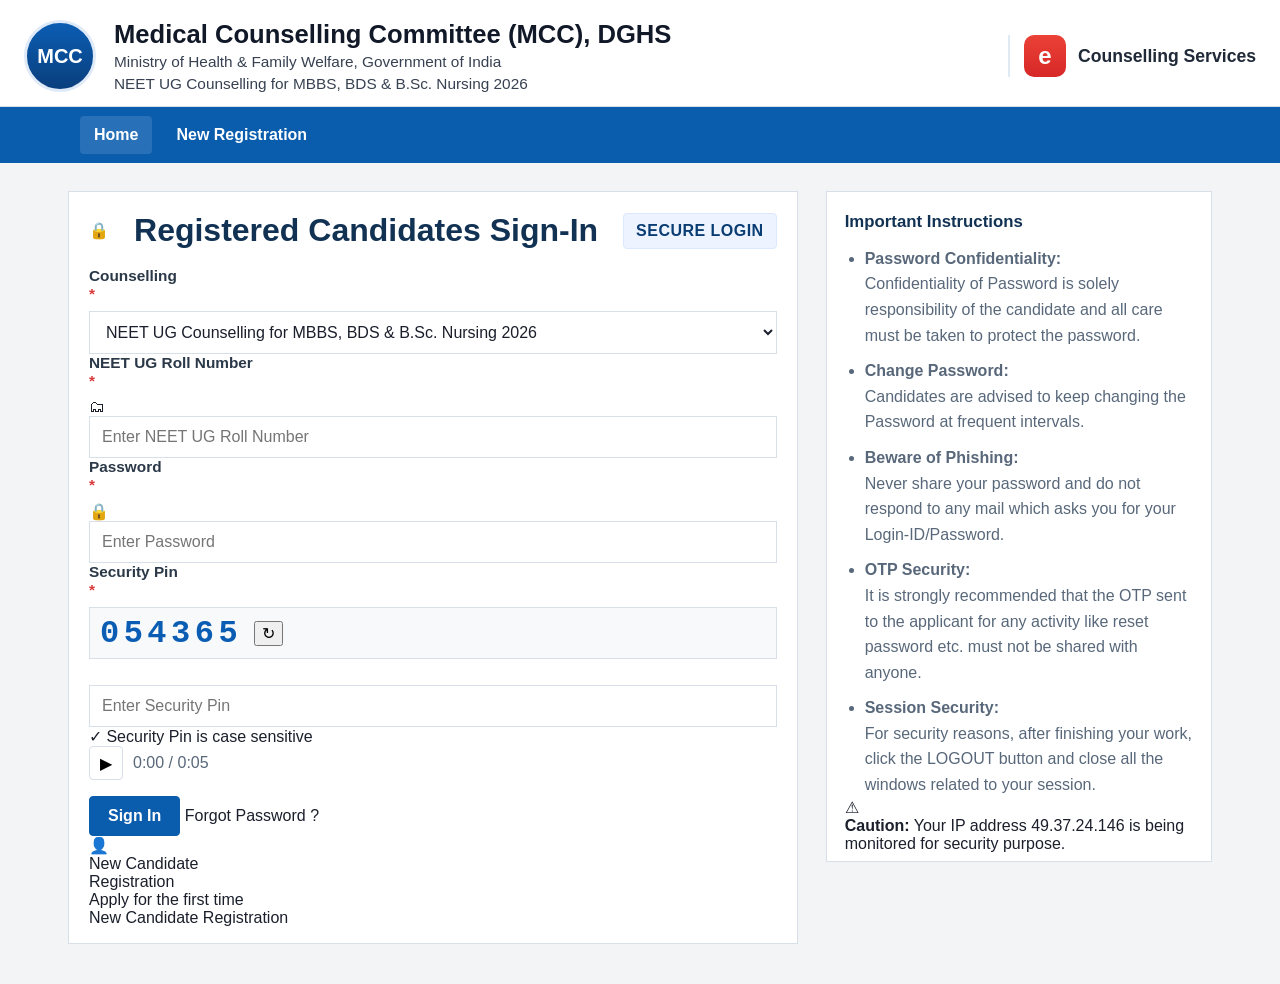
<file: index.html>
<!DOCTYPE html>
<html lang="en">
  <head>
    <meta charset="utf-8" />
    <meta name="viewport" content="width=device-width,initial-scale=1" />
    <title>MCC Portal — Home</title>
    <link rel="stylesheet" href="styles.css" />
  </head>
  <body>
    <header class="gov-header">
      <div class="gov-left">
        <div class="logo-mark" aria-hidden="true">MCC</div>
        <div class="gov-title">
          <div class="org">Medical Counselling Committee (MCC), DGHS</div>
          <div class="subtitle">Ministry of Health &amp; Family Welfare, Government of India</div>
          <div class="cycle">NEET UG Counselling for MBBS, BDS &amp; B.Sc. Nursing 2026</div>
        </div>
      </div>
      <div class="gov-right">
        <div class="e-counselling">
          <div class="e-badge">e</div>
          <div class="e-text">Counselling Services</div>
        </div>
      </div>
    </header>

    <nav class="main-nav">
      <div class="main-nav__inner">
        <a href="index.html" class="nav-link active">Home</a>
        <a href="step1.html" class="nav-link">New Registration</a>
      </div>
    </nav>

    <main class="page-shell">
      <div class="content-grid">
        <section class="primary-panel">
          <div class="login-card">
            <div class="login-header">
              <div class="lock-icon" aria-hidden="true">🔒</div>
              <h1>Registered Candidates Sign-In</h1>
              <button type="button" class="secure-btn">SECURE LOGIN</button>
            </div>

            <form class="login-form" action="step1.html">
              <div class="field-row">
                <label class="field-label">Counselling <span class="required">*</span></label>
                <div class="input-box select-box">
                  <select>
                    <option>NEET UG Counselling for MBBS, BDS &amp; B.Sc. Nursing 2026</option>
                  </select>
                </div>
              </div>

              <div class="field-row">
                <label class="field-label">NEET UG Roll Number <span class="required">*</span></label>
                <div class="input-box with-icon">
                  <span class="input-icon">🗂</span>
                  <input type="text" placeholder="Enter NEET UG Roll Number" />
                </div>
              </div>

              <div class="field-row">
                <label class="field-label">Password <span class="required">*</span></label>
                <div class="input-box with-icon">
                  <span class="input-icon">🔒</span>
                  <input type="password" placeholder="Enter Password" />
                </div>
              </div>

              <div class="field-row captcha-row">
                <label class="field-label">Security Pin <span class="required">*</span></label>
                <div class="captcha-wrap">
                  <div class="captcha-box">
                    <span class="captcha-text">054365</span>
                    <button class="refresh-captcha" type="button" aria-label="Refresh captcha">↻</button>
                  </div>
                </div>
              </div>

              <div class="field-row">
                <label class="field-label">&nbsp;</label>
                <div class="input-box">
                  <input type="text" placeholder="Enter Security Pin" />
                </div>
              </div>

              <div class="security-note">✓ Security Pin is case sensitive</div>

              <div class="audio-row">
                <button type="button" class="audio-btn" aria-label="Listen Security Pin Audio">▶</button>
                <span>0:00 / 0:05</span>
                <div class="audio-slider"><span></span></div>
              </div>

              <div class="submit-row">
                <button type="submit" class="primary-btn sign-btn">Sign In</button>
                <a href="#" class="forget-link">Forgot Password ?</a>
              </div>
            </form>

            <div class="new-candidate-box">
              <div class="candidate-box-left">
                <div class="small-icon">👤</div>
                <div>
                  <div class="new-candidate-title">New Candidate</div>
                  <div class="new-candidate-sub">Registration</div>
                  <div class="new-candidate-desc">Apply for the first time</div>
                </div>
              </div>
              <a href="step1.html" class="orange-btn">New Candidate Registration</a>
            </div>
          </div>
        </section>

        <aside class="sidebar-panel">
          <div class="instruction-card">
            <h2>Important Instructions</h2>
            <ul>
              <li>
                <strong>Password Confidentiality:</strong>
                <div>Confidentiality of Password is solely responsibility of the candidate and all care must be taken to protect the password.</div>
              </li>
              <li>
                <strong>Change Password:</strong>
                <div>Candidates are advised to keep changing the Password at frequent intervals.</div>
              </li>
              <li>
                <strong>Beware of Phishing:</strong>
                <div>Never share your password and do not respond to any mail which asks you for your Login-ID/Password.</div>
              </li>
              <li>
                <strong>OTP Security:</strong>
                <div>It is strongly recommended that the OTP sent to the applicant for any activity like reset password etc. must not be shared with anyone.</div>
              </li>
              <li>
                <strong>Session Security:</strong>
                <div>For security reasons, after finishing your work, click the LOGOUT button and close all the windows related to your session.</div>
              </li>
            </ul>

            <div class="caution-box">
              <div class="caution-mark">⚠</div>
              <div>
                <strong>Caution:</strong> Your IP address 49.37.24.146 is being monitored for security purpose.
              </div>
            </div>
          </div>
        </aside>
      </div>
    </main>
  </body>
</html>
</file>
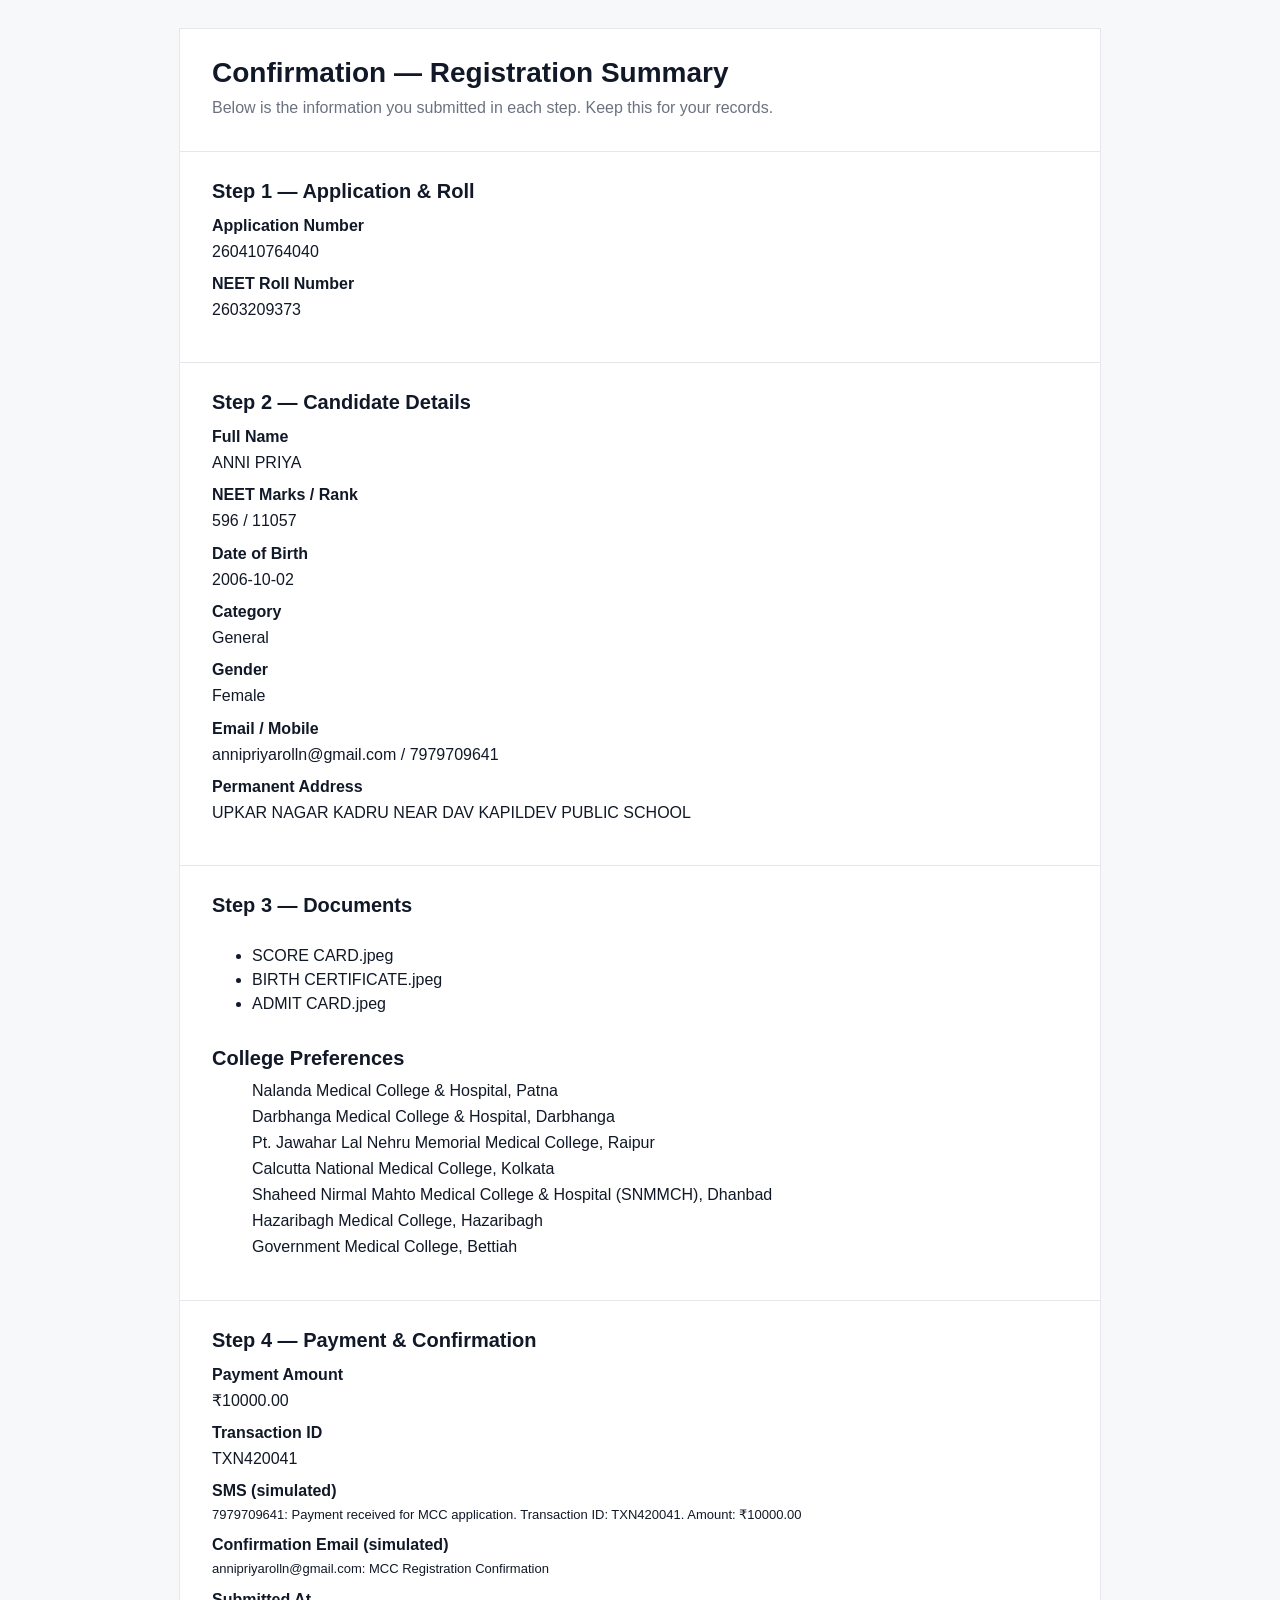
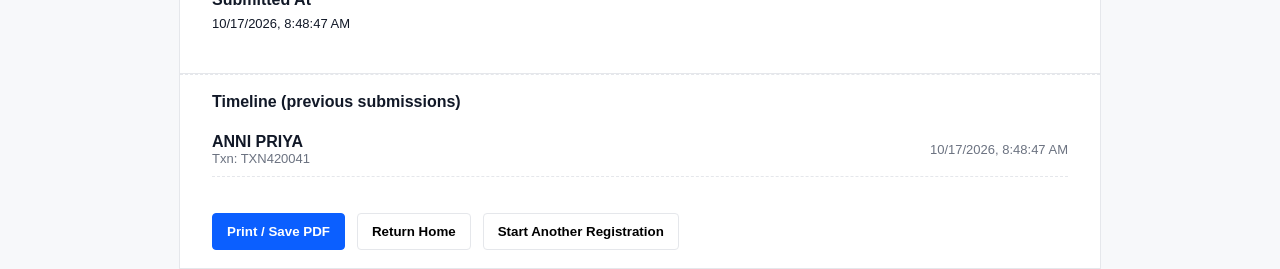
<file: confirm.html>
<!doctype html>
<html lang="en">
<head>
  <meta charset="utf-8" />
  <meta name="viewport" content="width=device-width,initial-scale=1" />
  <title>Confirmation — Registration Summary</title>
  <script>
    (function(){
      function resetTimelineIfNeeded() {
        const fixedTimeline = [{
          label: 'ANNI PRIYA',
          createdAt: '2026-10-17T08:48:47Z',
          confirmInfo: {
            fullName: 'ANNI PRIYA',
            transactionId: 'TXN420041',
            submittedAt: '2026-10-17T08:48:47Z'
          }
        }];

        try {
          const hasResetParam = new URLSearchParams(window.location.search).get('resetTimeline') === '1';
          if (hasResetParam) {
            localStorage.setItem('confirmTimeline', JSON.stringify(fixedTimeline));
            sessionStorage.removeItem('confirmInfo');
            const cleanUrl = window.location.origin + window.location.pathname;
            history.replaceState({}, '', cleanUrl);
            return true;
          }

          const current = localStorage.getItem('confirmTimeline');
          if (!current) {
            localStorage.setItem('confirmTimeline', JSON.stringify(fixedTimeline));
          }
        } catch (e) {
          console.warn('confirm.html: timeline reset failed', e);
        }
        return false;
      }

      resetTimelineIfNeeded();
    })();
  </script>
  <style>
    :root{
      --max-width: 920px;
      --muted:#6b7280;
      --border:#e5e7eb;
      --accent:#0b5fff;
      --card-bg:#fff;
      --page-bg:#f7f8fa;
      --section-padding:28px;
      --heading-font: "Helvetica Neue", Arial, sans-serif;
    }
    html,body{
      height:100%;
      margin:0;
      font-family:var(--heading-font);
      background:var(--page-bg);
      color:#111827;
      -webkit-font-smoothing:antialiased;
      -moz-osx-font-smoothing:grayscale;
    }
    .container{
      max-width:var(--max-width);
      margin:28px auto;
      background:var(--card-bg);
      border:1px solid var(--border);
      box-shadow:0 1px 0 rgba(0,0,0,0.02);
    }
    header{
      padding:28px 32px;
    }
    h1{
      font-size:28px;
      margin:0 0 10px 0;
      font-weight:700;
    }
    .lead{
      color:var(--muted);
      margin:0 0 6px 0;
    }
    .body{
      border-top:1px solid var(--border);
    }
    .section{
      padding:var(--section-padding) 32px;
      border-bottom:1px solid var(--border);
    }
    .section h2{
      margin:0 0 14px 0;
      font-size:20px;
      font-weight:700;
    }
    .row{
      display:flex;
      gap:40px;
      align-items:flex-start;
    }
    .col{
      flex:1;
    }
    .field{
      margin-bottom:12px;
    }
    .field .label{
      display:block;
      font-weight:700;
      margin-bottom:6px;
    }
    .field .value{
      color:#111827;
      line-height:1.4;
      white-space:pre-wrap;
    }
    .muted{
      color:var(--muted);
    }
    .preferences{
      margin-top:8px;
    }
    .preferences li{
      margin-bottom:8px;
      list-style:none;
      padding-left:0;
      color:#111827;
    }
    .documents-list li{
      margin-bottom:6px;
      color:#111827;
    }
    .actions{
      display:flex;
      gap:12px;
      padding:18px 32px;
      justify-content:flex-start;
      align-items:center;
    }
    .btn{
      background:#fff;
      border:1px solid var(--border);
      padding:10px 14px;
      border-radius:4px;
      cursor:pointer;
      font-weight:600;
    }
    .btn-primary{
      background:var(--accent);
      color:#fff;
      border-color:var(--accent);
    }
    .right{
      text-align:right;
    }
    .small{
      font-size:13px;
      color:var(--muted);
    }
    .timeline{
      padding:18px 32px;
      border-top:1px dashed var(--border);
    }
    .timeline h3{
      margin:0 0 12px 0;
      font-size:16px;
    }
    .timeline-list{
      margin:0;
      padding:0;
      list-style:none;
    }
    .timeline-list li{
      padding:10px 0;
      border-bottom:1px dashed var(--border);
      display:flex;
      justify-content:space-between;
      gap:12px;
      align-items:center;
    }
    .timeline-list li .meta{
      color:var(--muted);
      font-size:13px;
    }

    @media print{
      body{background:#fff;}
      .container{border:0;box-shadow:none;}
      .actions{display:none;}
      .timeline{page-break-after:auto;}
    }

    @media (max-width:740px){
      .row{flex-direction:column; gap:18px;}
      .actions{flex-direction:column; align-items:stretch;}
      .right{text-align:left;}
    }
  </style>
</head>
<body>
  <main class="container" role="main" aria-labelledby="pageTitle">
    <header>
      <h1 id="pageTitle">Confirmation — Registration Summary</h1>
      <p class="lead">Below is the information you submitted in each step. Keep this for your records.</p>
    </header>

    <div class="body" id="contentArea">
      <section class="section" aria-labelledby="step1Title">
        <h2 id="step1Title">Step 1 — Application & Roll</h2>
        <div class="row">
          <div class="col">
            <div class="field">
              <span class="label">Application Number</span>
              <div class="value" id="applicationNumber">—</div>
            </div>

            <div class="field">
              <span class="label">NEET Roll Number</span>
              <div class="value" id="neetRoll">—</div>
            </div>
          </div>
        </div>
      </section>

      <section class="section" aria-labelledby="step2Title">
        <h2 id="step2Title">Step 2 — Candidate Details</h2>
        <div class="row">
          <div class="col">
            <div class="field">
              <span class="label">Full Name</span>
              <div class="value" id="fullName">—</div>
            </div>

            <div class="field">
              <span class="label">NEET Marks / Rank</span>
              <div class="value" id="marksRank">—</div>
            </div>

            <div class="field">
              <span class="label">Date of Birth</span>
              <div class="value" id="dob">—</div>
            </div>

            <div class="field">
              <span class="label">Category</span>
              <div class="value" id="category">—</div>
            </div>

            <div class="field">
              <span class="label">Gender</span>
              <div class="value" id="gender">—</div>
            </div>

            <div class="field">
              <span class="label">Email / Mobile</span>
              <div class="value" id="emailMobile">—</div>
            </div>

            <div class="field">
              <span class="label">Permanent Address</span>
              <div class="value" id="address">—</div>
            </div>
          </div>
        </div>
      </section>

      <section class="section" aria-labelledby="step3Title">
        <h2 id="step3Title">Step 3 — Documents</h2>
        <div class="row">
          <div class="col">
            <ul class="documents-list" id="documentsList"></ul>
          </div>
        </div>

        <div style="margin-top:18px;">
          <h2 style="font-size:20px; margin-bottom:12px;">College Preferences</h2>
          <ol class="preferences" id="preferencesList"></ol>
        </div>
      </section>

      <section class="section" aria-labelledby="step4Title">
        <h2 id="step4Title">Step 4 — Payment & Confirmation</h2>

        <div class="field">
          <span class="label">Payment Amount</span>
          <div class="value" id="paymentAmount">—</div>
        </div>

        <div class="field">
          <span class="label">Transaction ID</span>
          <div class="value" id="transactionId">—</div>
        </div>

        <div class="field">
          <span class="label">SMS (simulated)</span>
          <div class="value small muted" id="smsText">—</div>
        </div>

        <div class="field">
          <span class="label">Confirmation Email (simulated)</span>
          <div class="value small muted" id="emailText">—</div>
        </div>

        <div class="field">
          <span class="label">Submitted At</span>
          <div class="value small" id="submittedAt">—</div>
        </div>
      </section>

      <div class="timeline" aria-labelledby="timelineTitle">
        <h3 id="timelineTitle">Timeline (previous submissions)</h3>
        <ul class="timeline-list" id="timelineList"></ul>
      </div>

      <div class="actions" role="region" aria-label="Actions">
        <button class="btn btn-primary" id="printBtn">Print / Save PDF</button>
        <button class="btn" id="returnBtn">Return Home</button>
        <button class="btn" id="startAnotherBtn">Start Another Registration</button>
      </div>
    </div>
  </main>

  <script>
    const sampleData = {
      applicationNumber: '260410764040',
      neetRollNumber: '2603209373',
      fullName: 'ANNI PRIYA',
      neetMarksRank: '596 / 11057',
      dateOfBirth: '2006-10-02',
      category: 'General',
      gender: 'Female',
      email: 'annipriyarolln@gmail.com',
      mobile: '7979709641',
      permanentAddress: 'UPKAR NAGAR KADRU NEAR DAV KAPILDEV PUBLIC SCHOOL',
      documents: ['SCORE CARD.jpeg', 'BIRTH CERTIFICATE.jpeg', 'ADMIT CARD.jpeg'],
      preferences: [
        'Nalanda Medical College & Hospital, Patna',
        'Darbhanga Medical College & Hospital, Darbhanga',
        'Pt. Jawahar Lal Nehru Memorial Medical College, Raipur',
        'Calcutta National Medical College, Kolkata',
        'Shaheed Nirmal Mahto Medical College & Hospital (SNMMCH), Dhanbad',
        'Hazaribagh Medical College, Hazaribagh',
        'Government Medical College, Bettiah'
      ],
      paymentAmount: '₹10000.00',
      transactionId: 'TXN420041',
      submittedAt: '2026-10-17T08:48:47Z'
    };

    function formatLocal(dateString) {
      try {
        const d = new Date(dateString);
        if (isNaN(d)) return dateString;
        return d.toLocaleString('en-US', {
          year: 'numeric',
          month: '2-digit',
          day: '2-digit',
          hour: 'numeric',
          minute: '2-digit',
          second: '2-digit',
          hour12: true,
          timeZone: 'UTC'
        });
      } catch (e) {
        return dateString;
      }
    }

    function render(info) {
      document.getElementById('applicationNumber').textContent = info.applicationNumber || '—';
      document.getElementById('neetRoll').textContent = info.neetRollNumber || '—';
      document.getElementById('fullName').textContent = info.fullName || '—';
      document.getElementById('marksRank').textContent = info.neetMarksRank || '—';
      document.getElementById('dob').textContent = info.dateOfBirth || '—';
      document.getElementById('category').textContent = info.category || '—';
      document.getElementById('gender').textContent = info.gender || '—';
      document.getElementById('emailMobile').textContent = (info.email || '—') + (info.mobile ? ' / ' + info.mobile : '');
      document.getElementById('address').textContent = info.permanentAddress || '—';

      const docs = document.getElementById('documentsList');
      docs.innerHTML = '';
      (info.documents || []).forEach(d => {
        const li = document.createElement('li');
        li.textContent = d;
        docs.appendChild(li);
      });

      const prefs = document.getElementById('preferencesList');
      prefs.innerHTML = '';
      (info.preferences || []).forEach(p => {
        const li = document.createElement('li');
        li.textContent = p;
        prefs.appendChild(li);
      });

      document.getElementById('paymentAmount').textContent = info.paymentAmount || '—';
      document.getElementById('transactionId').textContent = info.transactionId || '—';

      const sms = (info.mobile ? info.mobile + ': ' : '') + 'Payment received for MCC application. Transaction ID: ' + (info.transactionId || '—') + '. Amount: ' + (info.paymentAmount || '—');
      document.getElementById('smsText').textContent = sms;
      document.getElementById('emailText').textContent = (info.email || '—') + ': MCC Registration Confirmation';
      document.getElementById('submittedAt').textContent = formatLocal(info.submittedAt || new Date().toISOString());
    }

    function loadTimeline() {
      try {
        const raw = localStorage.getItem('confirmTimeline');
        return raw ? JSON.parse(raw) : [{
          label: 'ANNI PRIYA',
          createdAt: '2026-10-17T08:48:47Z',
          confirmInfo: {
            fullName: 'ANNI PRIYA',
            transactionId: 'TXN420041',
            submittedAt: '2026-10-17T08:48:47Z'
          }
        }];
      } catch (e) {
        return [{
          label: 'ANNI PRIYA',
          createdAt: '2026-10-17T08:48:47Z',
          confirmInfo: {
            fullName: 'ANNI PRIYA',
            transactionId: 'TXN420041',
            submittedAt: '2026-10-17T08:48:47Z'
          }
        }];
      }
    }

    function renderTimeline(list) {
      const ul = document.getElementById('timelineList');
      ul.innerHTML = '';
      if (!list || !list.length) {
        const li = document.createElement('li');
        li.innerHTML = '<div class="meta muted">No previous submissions</div>';
        ul.appendChild(li);
        return;
      }
      list.forEach(item => {
        const li = document.createElement('li');
        const left = document.createElement('div');
        const title = item.label || (item.confirmInfo && (item.confirmInfo.fullName || item.confirmInfo.applicationNumber)) || 'Submission';
        const txn = item.confirmInfo && item.confirmInfo.transactionId ? ('Txn: ' + item.confirmInfo.transactionId) : '';
        left.innerHTML = '<strong>' + title + '</strong><div class="meta">' + txn + '</div>';
        const right = document.createElement('div');
        right.className = 'meta';
        const dateValue = item.createdAt || (item.confirmInfo && item.confirmInfo.submittedAt) || '';
        right.textContent = formatLocal(dateValue);
        li.appendChild(left);
        li.appendChild(right);
        ul.appendChild(li);
      });
    }

    (function(){
      let info = null;
      try {
        const raw = sessionStorage.getItem('confirmInfo');
        if (raw) {
          info = JSON.parse(raw);
          if (!info.submittedAt) info.submittedAt = new Date().toISOString();
          sessionStorage.removeItem('confirmInfo');
        }
      } catch (e) {
        console.warn('Failed to parse session confirmInfo', e);
      }

      if (!info) info = sampleData;
      render(info);
      renderTimeline(loadTimeline());
    })();

    document.getElementById('printBtn').addEventListener('click', () => window.print());
    document.getElementById('returnBtn').addEventListener('click', () => {
      window.location.href = '/';
    });
    document.getElementById('startAnotherBtn').addEventListener('click', () => {
      window.location.href = '/start-registration';
    });
  </script>
</body>
</html>
</file>
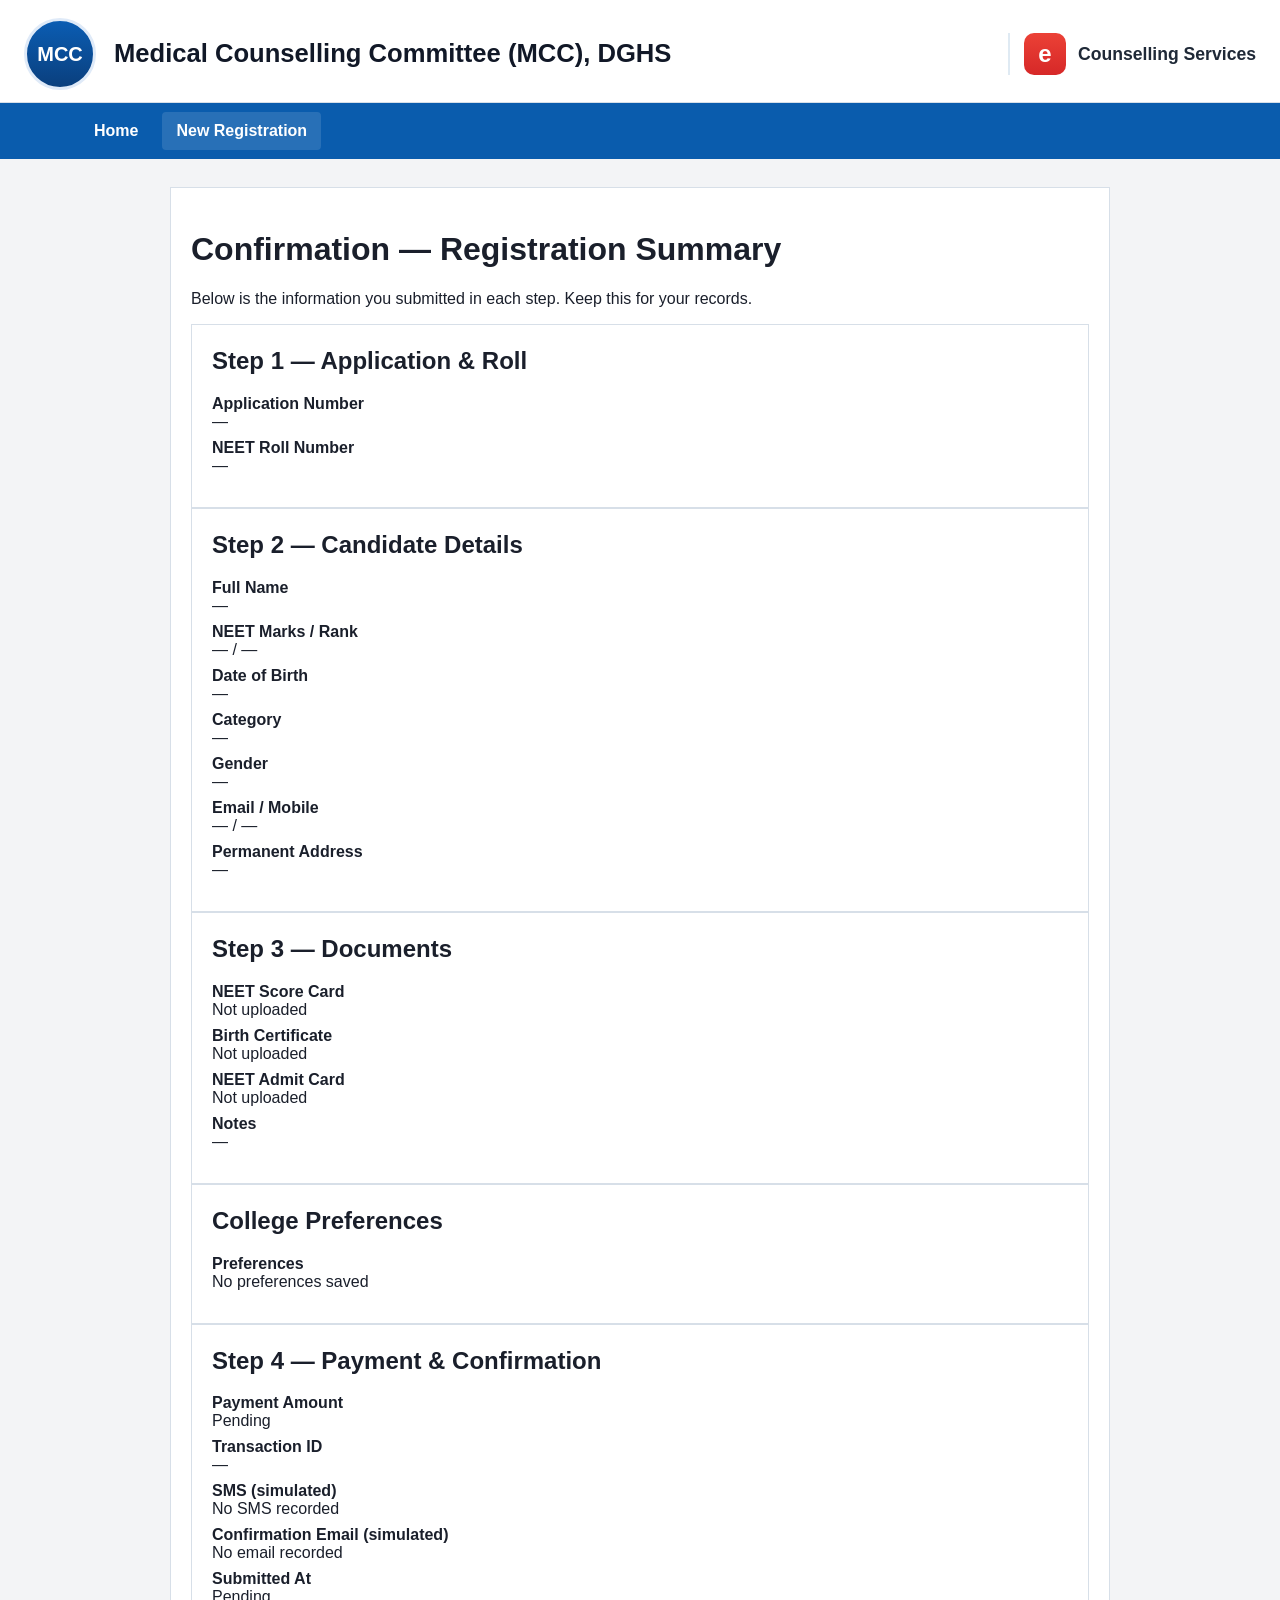
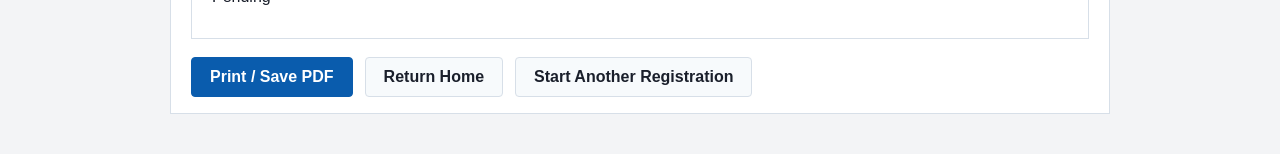
<file: confirmation.html>
<!DOCTYPE html>
<html lang="en">
<head>
  <meta charset="utf-8" />
  <meta name="viewport" content="width=device-width,initial-scale=1" />
  <title>MCC Portal — Confirmation</title>
  <link rel="stylesheet" href="styles.css" />
</head>
<body>
  <header class="gov-header">
    <div class="gov-left">
      <div class="logo-mark" aria-hidden="true">MCC</div>
      <div class="gov-title">
        <div class="org">Medical Counselling Committee (MCC), DGHS</div>
      </div>
    </div>
    <div class="gov-right">
      <div class="e-counselling"><div class="e-badge">e</div><div class="e-text">Counselling Services</div></div>
    </div>
  </header>

  <nav class="main-nav">
    <div class="main-nav__inner">
      <a href="index.html" class="nav-link">Home</a>
      <a href="step1.html" class="nav-link active">New Registration</a>
    </div>
  </nav>

  <main class="page-shell">
    <div class="registration-shell">
      <h1>Confirmation — Registration Summary</h1>
      <p class="muted">Below is the information you submitted in each step. Keep this for your records.</p>

      <div class="confirm-steps" id="confirmSteps">
        <!-- Step cards will be populated by JS -->
      </div>

      <div style="margin-top:18px; display:flex; gap:12px; flex-wrap:wrap;">
        <button id="printBtn" class="primary-btn">Print / Save PDF</button>
        <a href="index.html" class="secondary-btn">Return Home</a>
        <a href="step1.html" class="secondary-btn">Start Another Registration</a>
      </div>
    </div>
  </main>

  <script>
    (function(){
      function get(key){ const v = localStorage.getItem(key); return v ? JSON.parse(v) : null; }

      const data = {
        application: get('mcc_registration_application'),
        roll: get('mcc_registration_roll'),
        full_name: get('mcc_registration_full_name'),
        neet_marks: get('mcc_registration_neet_marks'),
        neet_rank: get('mcc_registration_neet_rank'),
        dob: get('mcc_registration_dob'),
        category: get('mcc_registration_category'),
        gender: get('mcc_registration_gender'),
        mobile: get('mcc_registration_mobile'),
        email: get('mcc_registration_email'),
        address: get('mcc_registration_address'),
        notes: get('mcc_registration_notes'),
        doc_score: get('mcc_doc_score'),
        doc_birth: get('mcc_doc_birth'),
        doc_admit: get('mcc_doc_admit'),
        payment_txn: get('mcc_payment_txn'),
        payment_amount: get('mcc_payment_amount'),
        sms: get('mcc_sms_sent'),
        email_sent: get('mcc_email_sent'),
        completed_at: get('mcc_registration_completed_at'),
        choices: get('mcc_choices')
      };

      function safe(v){ return v===null || v===undefined || v==='' ? '—' : v; }
      function docName(d){ if(!d) return 'Not uploaded'; if(typeof d === 'string') return d; return d.name || JSON.stringify(d); }

      const steps = [
        {
          title: 'Step 1 — Application & Roll',
          rows: [
            ['Application Number', safe(data.application)],
            ['NEET Roll Number', safe(data.roll)]
          ]
        },
        {
          title: 'Step 2 — Candidate Details',
          rows: [
            ['Full Name', safe(data.full_name)],
            ['NEET Marks / Rank', safe(data.neet_marks) + ' / ' + safe(data.neet_rank)],
            ['Date of Birth', safe(data.dob)],
            ['Category', safe(data.category)],
            ['Gender', safe(data.gender)],
            ['Email / Mobile', safe(data.email) + ' / ' + safe(data.mobile)],
            ['Permanent Address', safe(data.address)]
          ]
        },
        {
          title: 'Step 3 — Documents',
          rows: [
            ['NEET Score Card', docName(data.doc_score)],
            ['Birth Certificate', docName(data.doc_birth)],
            ['NEET Admit Card', docName(data.doc_admit)],
            ['Notes', safe(data.notes)]
          ]
        },
        {
          title: 'College Preferences',
          rows: (Array.isArray(data.choices) && data.choices.length ? data.choices.map(function(choice, idx){ return ['Preference #' + (idx+1), safe(choice || '—')]; }) : [['Preferences', 'No preferences saved']])
        },
        {
          title: 'Step 4 — Payment & Confirmation',
          rows: [
            ['Payment Amount', data.payment_amount ? '₹' + data.payment_amount : 'Pending'],
            ['Transaction ID', safe(data.payment_txn)],
            ['SMS (simulated)', data.sms ? (safe(data.sms.to) + ': ' + safe(data.sms.text)) : 'No SMS recorded'],
            ['Confirmation Email (simulated)', data.email_sent ? (safe(data.email_sent.to) + ': ' + safe(data.email_sent.subject)) : 'No email recorded'],
            ['Submitted At', data.completed_at ? new Date(data.completed_at).toLocaleString() : 'Pending']
          ]
        }
      ];

      const container = document.getElementById('confirmSteps');
      steps.forEach(function(s){
        const card = document.createElement('section');
        card.className = 'registration-shell';
        const h = document.createElement('h2'); h.textContent = s.title; h.style.marginTop = '0'; card.appendChild(h);
        const dl = document.createElement('dl');
        s.rows.forEach(function(r){
          const dt = document.createElement('dt'); dt.textContent = r[0]; dt.style.fontWeight = '700'; dt.style.marginTop = '8px';
          const dd = document.createElement('dd'); dd.innerHTML = r[1]; dd.style.margin = '0 0 8px 0';
          dl.appendChild(dt); dl.appendChild(dd);
        });
        card.appendChild(dl);
        container.appendChild(card);
      });

      document.getElementById('printBtn').addEventListener('click', function(){ window.print(); });
    })();
  </script>
</body>
</html>
</file>
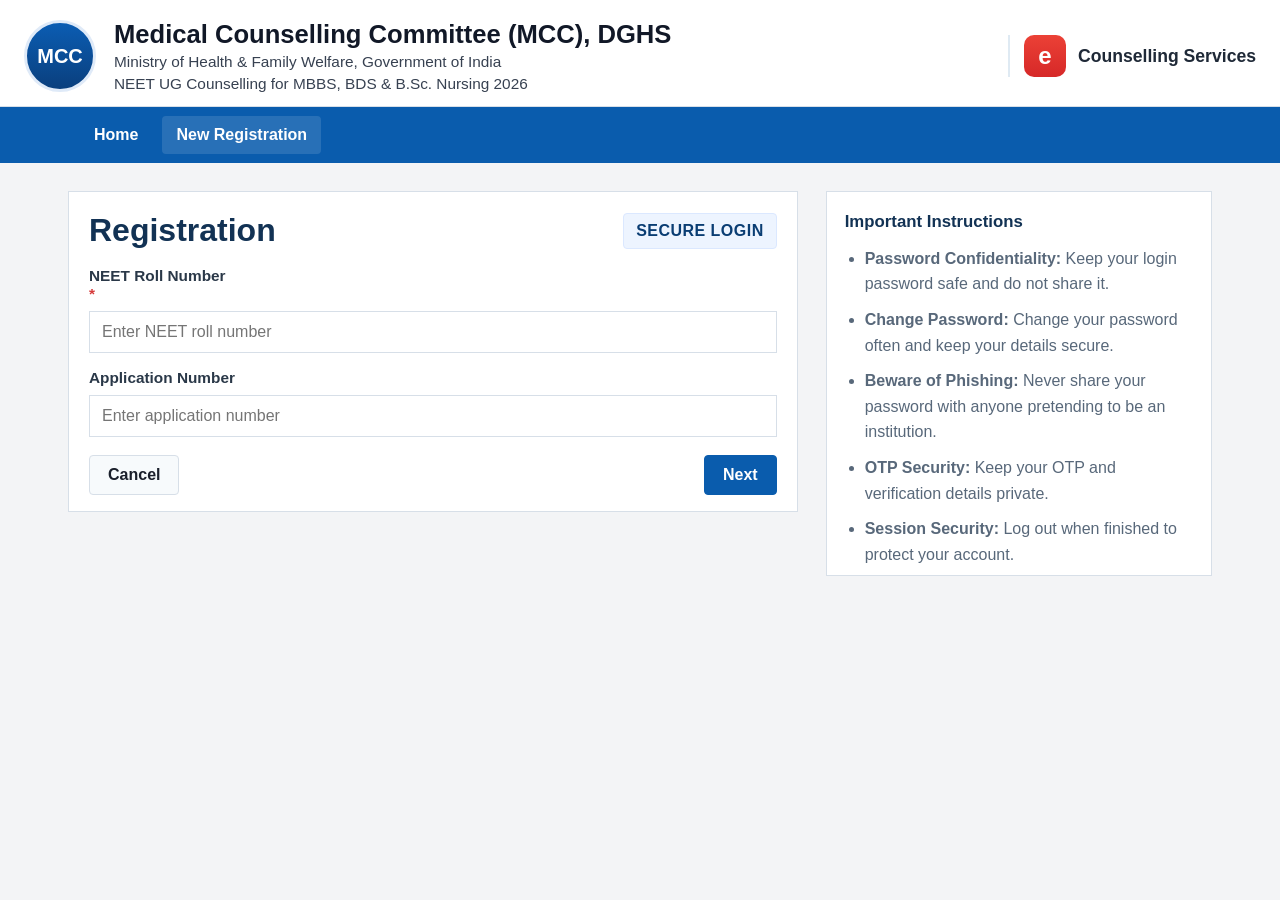
<file: step1.html>
<!DOCTYPE html>
<html lang="en">
  <head>
    <meta charset="utf-8" />
    <meta name="viewport" content="width=device-width, initial-scale=1.0" />
    <title>MCC Portal — New Registration</title>
    <link rel="stylesheet" href="styles.css" />
  </head>
  <body>
    <header class="gov-header">
      <div class="gov-left">
        <div class="logo-mark" aria-hidden="true">MCC</div>
        <div class="gov-title">
          <div class="org">Medical Counselling Committee (MCC), DGHS</div>
          <div class="subtitle">Ministry of Health &amp; Family Welfare, Government of India</div>
          <div class="cycle">NEET UG Counselling for MBBS, BDS &amp; B.Sc. Nursing 2026</div>
        </div>
      </div>
      <div class="gov-right">
        <div class="e-counselling">
          <div class="e-badge">e</div>
          <div class="e-text">Counselling Services</div>
        </div>
      </div>
    </header>

    <nav class="main-nav">
      <div class="main-nav__inner">
        <a href="index.html" class="nav-link">Home</a>
        <a href="step1.html" class="nav-link active">New Registration</a>
      </div>
    </nav>

    <main class="page-shell">
      <div class="content-grid">
        <section class="primary-panel">
          <div class="login-card">
            <div class="login-header">
              <h1>Registration</h1>
              <button type="button" class="secure-btn">SECURE LOGIN</button>
            </div>

            <form id="step1Form" class="registration-form">
              <div class="field">
                <label>
                  <span class="field-label">NEET Roll Number <span class="required">*</span></span>
                  <input id="neet_roll_number" name="neet_roll_number" type="text" placeholder="Enter NEET roll number" required />
                </label>
              </div>

              <div class="field">
                <label>
                  <span class="field-label">Application Number</span>
                  <input id="application_number" name="application_number" type="text" placeholder="Enter application number" />
                </label>
              </div>

              <div class="registration-actions">
                <a href="index.html" class="secondary-btn">Cancel</a>
                <button type="submit" class="primary-btn">Next</button>
              </div>
            </form>
          </div>
        </section>

        <aside class="sidebar-panel">
          <div class="instruction-card">
            <h2>Important Instructions</h2>
            <ul>
              <li><strong>Password Confidentiality:</strong> Keep your login password safe and do not share it.</li>
              <li><strong>Change Password:</strong> Change your password often and keep your details secure.</li>
              <li><strong>Beware of Phishing:</strong> Never share your password with anyone pretending to be an institution.</li>
              <li><strong>OTP Security:</strong> Keep your OTP and verification details private.</li>
              <li><strong>Session Security:</strong> Log out when finished to protect your account.</li>
            </ul>
          </div>
        </aside>
      </div>
    </main>

    <script>
      document.getElementById('step1Form').addEventListener('submit', function(e){
        e.preventDefault();
        const roll = document.getElementById('neet_roll_number').value.trim();
        const app = document.getElementById('application_number').value.trim();
        if(!roll){ alert('Please enter your NEET roll number.'); return; }
        localStorage.setItem('mcc_registration_roll', JSON.stringify(roll));
        localStorage.setItem('mcc_registration_application', JSON.stringify(app));
        window.location.href = 'step2.html';
      });
      (function(){
        const existing = localStorage.getItem('mcc_registration_roll');
        if(existing){ document.getElementById('neet_roll_number').value = JSON.parse(existing); }
        const app = localStorage.getItem('mcc_registration_application');
        if(app){ document.getElementById('application_number').value = JSON.parse(app); }
      })();
    </script>
  </body>
</html>
</file>
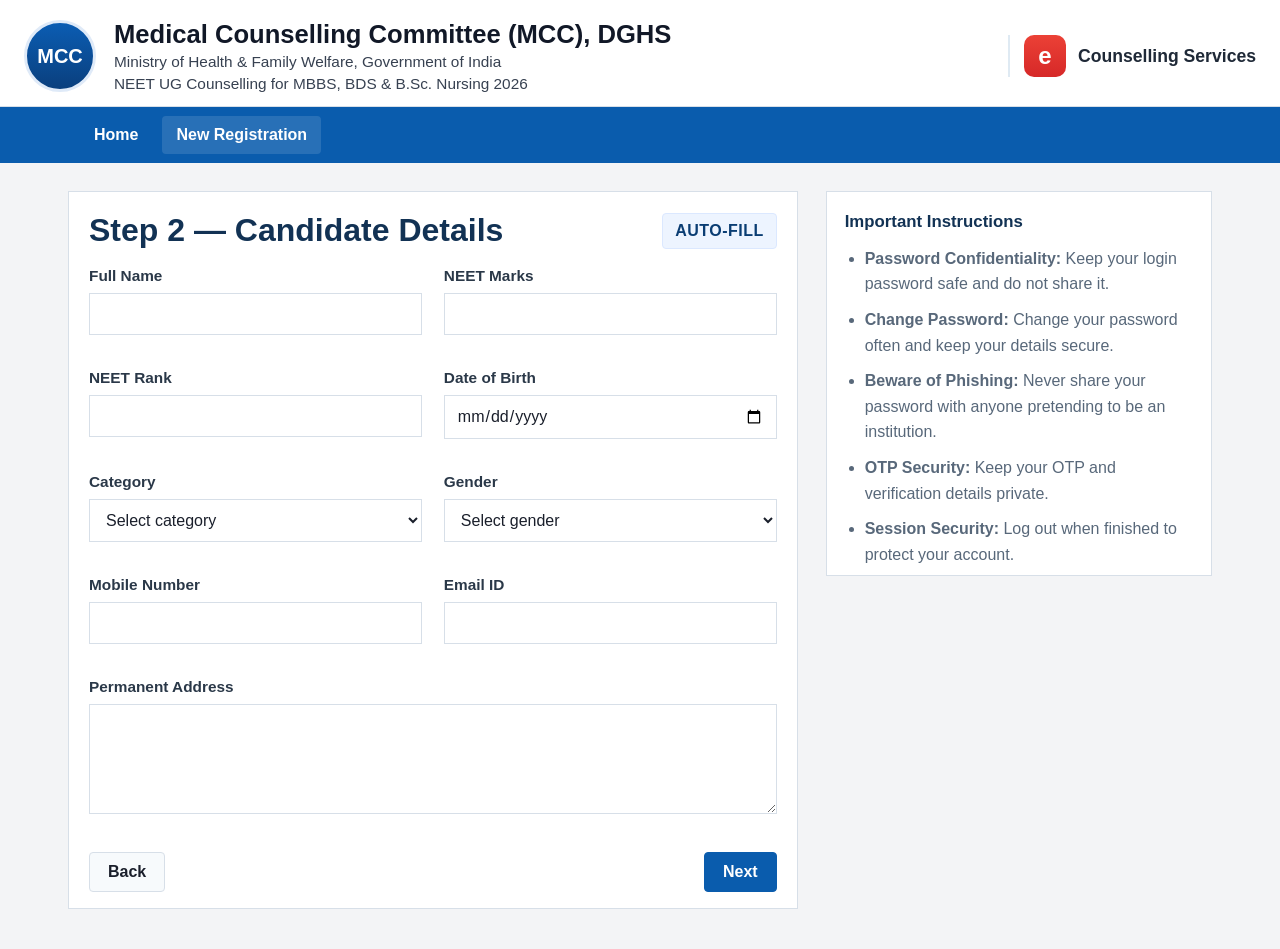
<file: step2.html>
<!DOCTYPE html>
<html lang="en">
  <head>
    <meta charset="utf-8" />
    <meta name="viewport" content="width=device-width, initial-scale=1.0" />
    <title>MCC Portal — Candidate Details</title>
    <link rel="stylesheet" href="styles.css" />
  </head>
  <body>
    <header class="gov-header">
      <div class="gov-left">
        <div class="logo-mark" aria-hidden="true">MCC</div>
        <div class="gov-title">
          <div class="org">Medical Counselling Committee (MCC), DGHS</div>
          <div class="subtitle">Ministry of Health &amp; Family Welfare, Government of India</div>
          <div class="cycle">NEET UG Counselling for MBBS, BDS &amp; B.Sc. Nursing 2026</div>
        </div>
      </div>
      <div class="gov-right">
        <div class="e-counselling">
          <div class="e-badge">e</div>
          <div class="e-text">Counselling Services</div>
        </div>
      </div>
    </header>

    <nav class="main-nav">
      <div class="main-nav__inner">
        <a href="index.html" class="nav-link">Home</a>
        <a href="step1.html" class="nav-link active">New Registration</a>
      </div>
    </nav>

    <main class="page-shell">
      <div class="content-grid">
        <section class="primary-panel">
          <div class="login-card">
            <div class="login-header">
              <h1>Step 2 — Candidate Details</h1>
              <button type="button" class="secure-btn">AUTO-FILL</button>
            </div>

            <form id="step2Form" class="registration-form">
              <div class="form-grid">
                <label>
                  <span>Full Name</span>
                  <input id="full_name" type="text" required />
                </label>

                <label>
                  <span>NEET Marks</span>
                  <input id="neet_marks" type="text" required />
                </label>

                <label>
                  <span>NEET Rank</span>
                  <input id="neet_rank" type="text" required />
                </label>

                <label>
                  <span>Date of Birth</span>
                  <input id="date_of_birth" type="date" required />
                </label>

                <label>
                  <span>Category</span>
                  <select id="category" required>
                    <option value="">Select category</option>
                    <option>General</option>
                    <option>OBC-NCL</option>
                    <option>SC</option>
                    <option>ST</option>
                    <option>EWS</option>
                  </select>
                </label>

                <label>
                  <span>Gender</span>
                  <select id="gender" required>
                    <option value="">Select gender</option>
                    <option>Male</option>
                    <option>Female</option>
                    <option>Other</option>
                  </select>
                </label>

                <label>
                  <span>Mobile Number</span>
                  <input id="mobile_number" type="tel" required />
                </label>

                <label>
                  <span>Email ID</span>
                  <input id="email" type="email" required />
                </label>

                <label class="full-width">
                  <span>Permanent Address</span>
                  <textarea id="address" rows="4" required></textarea>
                </label>
              </div>

              <div class="registration-actions">
                <a href="step1.html" class="secondary-btn">Back</a>
                <button type="submit" class="primary-btn">Next</button>
              </div>
            </form>
          </div>
        </section>

        <aside class="sidebar-panel">
          <div class="instruction-card">
            <h2>Important Instructions</h2>
            <ul>
              <li><strong>Password Confidentiality:</strong> Keep your login password safe and do not share it.</li>
              <li><strong>Change Password:</strong> Change your password often and keep your details secure.</li>
              <li><strong>Beware of Phishing:</strong> Never share your password with anyone pretending to be an institution.</li>
              <li><strong>OTP Security:</strong> Keep your OTP and verification details private.</li>
              <li><strong>Session Security:</strong> Log out when finished to protect your account.</li>
            </ul>
          </div>
        </aside>
      </div>
    </main>

    <script>
      const rollLookup = { '2603209373': { full_name: 'ANNI PRIYA', neet_marks: '596', neet_rank: '11057' } };
      (function(){
        const roll = JSON.parse(localStorage.getItem('mcc_registration_roll') || 'null');
        if(roll && rollLookup[roll]) {
          const info = rollLookup[roll];
          document.getElementById('full_name').value = info.full_name;
          document.getElementById('neet_marks').value = info.neet_marks;
          document.getElementById('neet_rank').value = info.neet_rank;
          localStorage.setItem('mcc_registration_full_name', JSON.stringify(info.full_name));
          localStorage.setItem('mcc_registration_neet_marks', JSON.stringify(info.neet_marks));
          localStorage.setItem('mcc_registration_neet_rank', JSON.stringify(info.neet_rank));
        }
        const saved = (key) => { const v = localStorage.getItem(key); return v ? JSON.parse(v) : ''; };
        const full = saved('mcc_registration_full_name'); if(full) document.getElementById('full_name').value = full;
        const marks = saved('mcc_registration_neet_marks'); if(marks) document.getElementById('neet_marks').value = marks;
        const rank = saved('mcc_registration_neet_rank'); if(rank) document.getElementById('neet_rank').value = rank;
        const dob = saved('mcc_registration_dob'); if(dob) document.getElementById('date_of_birth').value = dob;
        const cat = saved('mcc_registration_category'); if(cat) document.getElementById('category').value = cat;
        const gen = saved('mcc_registration_gender'); if(gen) document.getElementById('gender').value = gen;
        const mob = saved('mcc_registration_mobile'); if(mob) document.getElementById('mobile_number').value = mob;
        const email = saved('mcc_registration_email'); if(email) document.getElementById('email').value = email;
        const addr = saved('mcc_registration_address'); if(addr) document.getElementById('address').value = addr;
      })();

      document.getElementById('step2Form').addEventListener('submit', function(e){
        e.preventDefault();
        localStorage.setItem('mcc_registration_full_name', JSON.stringify(document.getElementById('full_name').value.trim()));
        localStorage.setItem('mcc_registration_neet_marks', JSON.stringify(document.getElementById('neet_marks').value.trim()));
        localStorage.setItem('mcc_registration_neet_rank', JSON.stringify(document.getElementById('neet_rank').value.trim()));
        localStorage.setItem('mcc_registration_dob', JSON.stringify(document.getElementById('date_of_birth').value));
        localStorage.setItem('mcc_registration_category', JSON.stringify(document.getElementById('category').value));
        localStorage.setItem('mcc_registration_gender', JSON.stringify(document.getElementById('gender').value));
        localStorage.setItem('mcc_registration_mobile', JSON.stringify(document.getElementById('mobile_number').value.trim()));
        localStorage.setItem('mcc_registration_email', JSON.stringify(document.getElementById('email').value.trim()));
        localStorage.setItem('mcc_registration_address', JSON.stringify(document.getElementById('address').value.trim()));
        window.location.href = 'step3.html';
      });
    </script>
  </body>
</html>
</file>
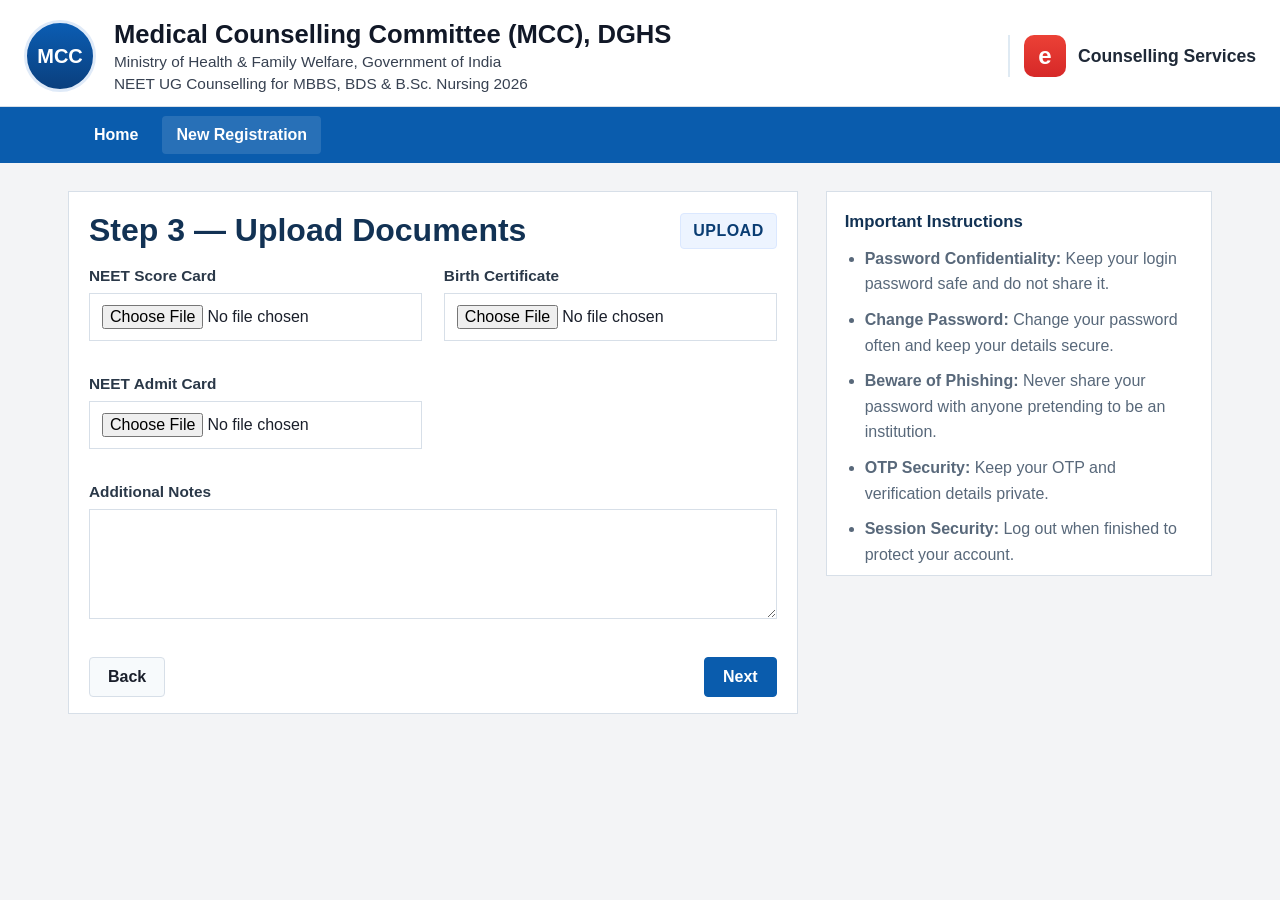
<file: step3.html>
<!DOCTYPE html>
<html lang="en">
  <head>
    <meta charset="utf-8" />
    <meta name="viewport" content="width=device-width, initial-scale=1.0" />
    <title>MCC Portal — Upload Documents</title>
    <link rel="stylesheet" href="styles.css" />
  </head>
  <body>
    <header class="gov-header">
      <div class="gov-left">
        <div class="logo-mark" aria-hidden="true">MCC</div>
        <div class="gov-title">
          <div class="org">Medical Counselling Committee (MCC), DGHS</div>
          <div class="subtitle">Ministry of Health &amp; Family Welfare, Government of India</div>
          <div class="cycle">NEET UG Counselling for MBBS, BDS &amp; B.Sc. Nursing 2026</div>
        </div>
      </div>
      <div class="gov-right">
        <div class="e-counselling">
          <div class="e-badge">e</div>
          <div class="e-text">Counselling Services</div>
        </div>
      </div>
    </header>

    <nav class="main-nav">
      <div class="main-nav__inner">
        <a href="index.html" class="nav-link">Home</a>
        <a href="step1.html" class="nav-link active">New Registration</a>
      </div>
    </nav>

    <main class="page-shell">
      <div class="content-grid">
        <section class="primary-panel">
          <div class="login-card">
            <div class="login-header">
              <h1>Step 3 — Upload Documents</h1>
              <button type="button" class="secure-btn">UPLOAD</button>
            </div>

            <form id="step3Form" class="registration-form">
              <div class="form-grid">
                <label>
                  <span>NEET Score Card</span>
                  <input id="doc_score" type="file" accept=".pdf,image/*" />
                </label>

                <label>
                  <span>Birth Certificate</span>
                  <input id="doc_birth" type="file" accept=".pdf,image/*" />
                </label>

                <label>
                  <span>NEET Admit Card</span>
                  <input id="doc_admit" type="file" accept=".pdf,image/*" />
                </label>

                <label class="full-width">
                  <span>Additional Notes</span>
                  <textarea id="notes" rows="4"></textarea>
                </label>
              </div>

              <div class="registration-actions">
                <a href="step2.html" class="secondary-btn">Back</a>
                <button type="submit" class="primary-btn">Next</button>
              </div>
            </form>
          </div>
        </section>

        <aside class="sidebar-panel">
          <div class="instruction-card">
            <h2>Important Instructions</h2>
            <ul>
              <li><strong>Password Confidentiality:</strong> Keep your login password safe and do not share it.</li>
              <li><strong>Change Password:</strong> Change your password often and keep your details secure.</li>
              <li><strong>Beware of Phishing:</strong> Never share your password with anyone pretending to be an institution.</li>
              <li><strong>OTP Security:</strong> Keep your OTP and verification details private.</li>
              <li><strong>Session Security:</strong> Log out when finished to protect your account.</li>
            </ul>
          </div>
        </aside>
      </div>
    </main>

    <script>
      function handleFileInput(id, key){
        const el = document.getElementById(id);
        el.addEventListener('change', function(){
          const file = el.files && el.files[0];
          if(file){
            localStorage.setItem(key, JSON.stringify({ name: file.name, size: file.size, type: file.type }));
          } else {
            localStorage.removeItem(key);
          }
        });
      }
      handleFileInput('doc_score','mcc_doc_score');
      handleFileInput('doc_birth','mcc_doc_birth');
      handleFileInput('doc_admit','mcc_doc_admit');

      document.getElementById('step3Form').addEventListener('submit', function(e){
        e.preventDefault();
        localStorage.setItem('mcc_registration_notes', JSON.stringify(document.getElementById('notes').value || ''));
        // Redirect to the college preferences step (new page) before payment
        window.location.href = 'choices.html';
      });
    </script>
  </body>
</html>
</file>
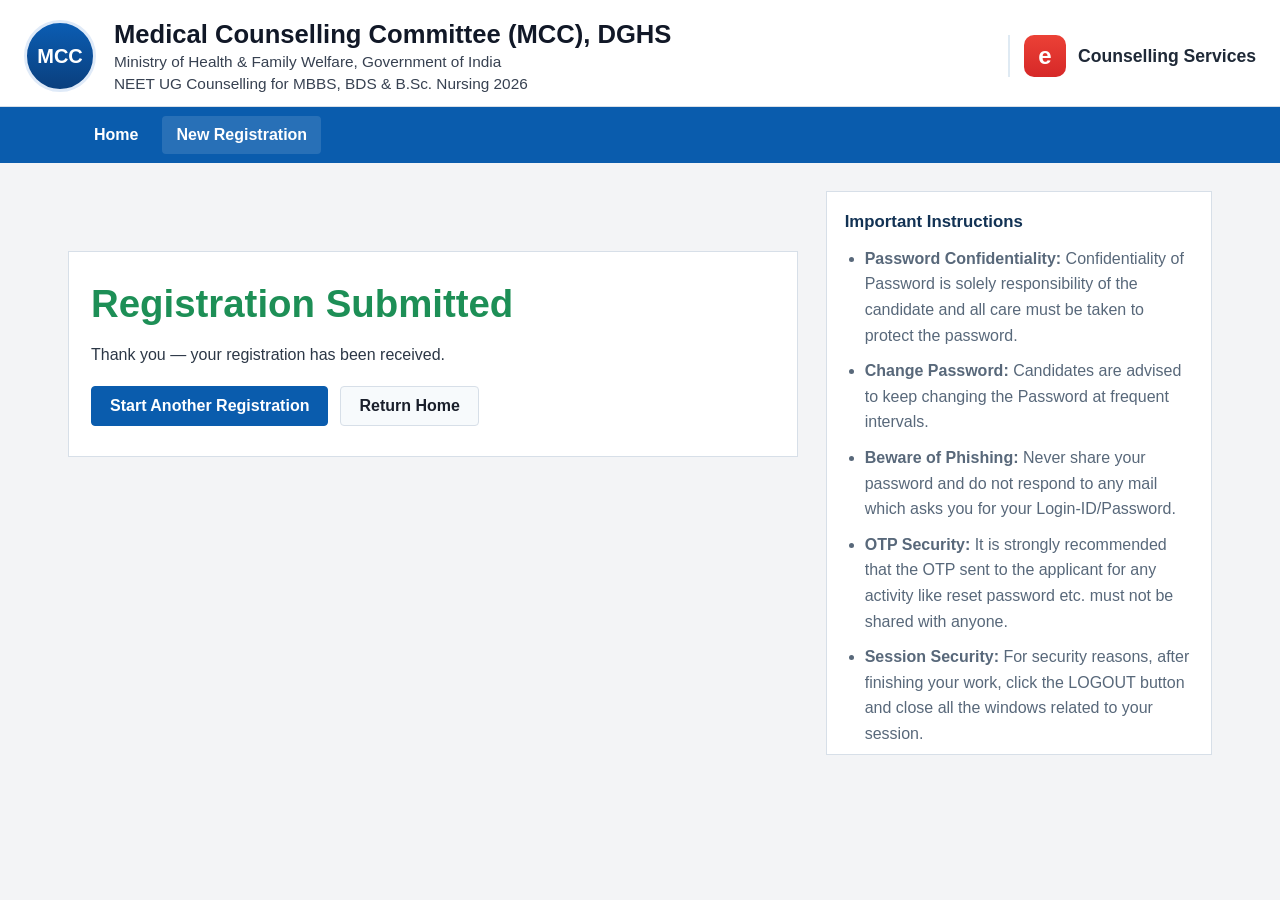
<file: thank-you.html>
<!DOCTYPE html>
<html lang="en">
  <head>
    <meta charset="utf-8" />
    <meta name="viewport" content="width=device-width, initial-scale=1.0" />
    <title>MCC Portal — Confirmation</title>
    <link rel="stylesheet" href="styles.css" />
  </head>
  <body>
    <header class="gov-header">
      <div class="gov-left">
        <div class="logo-mark" aria-hidden="true">MCC</div>
        <div class="gov-title">
          <div class="org">Medical Counselling Committee (MCC), DGHS</div>
          <div class="subtitle">Ministry of Health &amp; Family Welfare, Government of India</div>
          <div class="cycle">NEET UG Counselling for MBBS, BDS &amp; B.Sc. Nursing 2026</div>
        </div>
      </div>
      <div class="gov-right">
        <div class="e-counselling">
          <div class="e-badge">e</div>
          <div class="e-text">Counselling Services</div>
        </div>
      </div>
    </header>

    <nav class="main-nav">
      <div class="main-nav__inner">
        <a href="index.html" class="nav-link">Home</a>
        <a href="step1.html" class="nav-link active">New Registration</a>
      </div>
    </nav>

    <main class="page-shell">
      <div class="content-grid">
        <section class="primary-panel">
          <div class="thankyou-box" id="confirmationBox">
            <h1>Registration Submitted</h1>
            <p id="summaryText">Thank you — your registration has been received.</p>

            <div id="details"></div>

            <div style="margin-top:18px; display:flex; gap:12px;">
              <a class="primary-btn" href="step1.html">Start Another Registration</a>
              <a class="secondary-btn" href="index.html">Return Home</a>
            </div>
          </div>
        </section>

        <aside class="sidebar-panel">
          <div class="instruction-card">
            <h2>Important Instructions</h2>
            <ul>
              <li><strong>Password Confidentiality:</strong> Confidentiality of Password is solely responsibility of the candidate and all care must be taken to protect the password.</li>
              <li><strong>Change Password:</strong> Candidates are advised to keep changing the Password at frequent intervals.</li>
              <li><strong>Beware of Phishing:</strong> Never share your password and do not respond to any mail which asks you for your Login-ID/Password.</li>
              <li><strong>OTP Security:</strong> It is strongly recommended that the OTP sent to the applicant for any activity like reset password etc. must not be shared with anyone.</li>
              <li><strong>Session Security:</strong> For security reasons, after finishing your work, click the LOGOUT button and close all the windows related to your session.</li>
            </ul>
          </div>
        </aside>
      </div>
    </main>

    <script>
      (function(){
        function get(key){
          const v = localStorage.getItem(key);
          return v ? JSON.parse(v) : null;
        }

        // gather all fields from steps 1-4
        const data = {
          application_no: get('mcc_registration_application'),
          neet_roll: get('mcc_registration_roll'),
          full_name: get('mcc_registration_full_name'),
          neet_marks: get('mcc_registration_neet_marks'),
          neet_rank: get('mcc_registration_neet_rank'),
          dob: get('mcc_registration_dob'),
          category: get('mcc_registration_category'),
          gender: get('mcc_registration_gender'),
          mobile: get('mcc_registration_mobile'),
          email: get('mcc_registration_email'),
          address: get('mcc_registration_address'),
          notes: get('mcc_registration_notes'),
          doc_score: get('mcc_doc_score'),
          doc_birth: get('mcc_doc_birth'),
          doc_admit: get('mcc_doc_admit'),
          payment_txn: get('mcc_payment_txn'),
          payment_amount: get('mcc_payment_amount'),
          sms: get('mcc_sms_sent'),
          email_sent: get('mcc_email_sent'),
          completed_at: get('mcc_registration_completed_at')
        };

        // Summary text
        const summary = [];
        if (data.full_name) summary.push(data.full_name);
        if (data.neet_roll) summary.push('Roll: ' + data.neet_roll);
        if (data.payment_txn) summary.push('Txn: ' + data.payment_txn);
        document.getElementById('summaryText').textContent = summary.length ? summary.join(' — ') : 'Your registration request has been received successfully.';

        // build details block
        const detailsEl = document.getElementById('details');
        function row(label, val){ return '<dt>'+label+'</dt><dd>'+ (val||'—') +'</dd>'; }

        const docName = (d)=> d ? (d.name || JSON.stringify(d)) : 'Not uploaded';

        detailsEl.innerHTML = `\n          <dl>\n            ${row('Application No', data.application_no)}\n            ${row('NEET Roll', data.neet_roll)}\n            ${row('Name', data.full_name)}\n            ${row('Marks / Rank', (data.neet_marks||'—') + ' / ' + (data.neet_rank||'—'))}\n            ${row('DOB', data.dob)}\n            ${row('Category', data.category)}\n            ${row('Gender', data.gender)}\n            ${row('Email / Mobile', (data.email||'—') + ' / ' + (data.mobile||'—'))}\n            ${row('Address', data.address)}\n            ${row('Notes', data.notes)}\n            ${row('NEET Score Card', docName(data.doc_score))}\n            ${row('Birth Certificate', docName(data.doc_birth))}\n            ${row('NEET Admit Card', docName(data.doc_admit))}\n            ${row('Payment', data.payment_amount ? ('₹'+data.payment_amount + ' — ' + (data.payment_txn||'N/A')) : 'Pending'}\n            ${row('SMS Sent', data.sms ? (data.sms.to + ': ' + (data.sms.text||'') ) : 'No SMS recorded')}\n            ${row('Confirmation Email', data.email_sent ? (data.email_sent.to + ': ' + (data.email_sent.subject||'') ) : 'No email recorded')}\n            ${row('Submitted At', data.completed_at ? new Date(data.completed_at).toLocaleString() : 'Pending')}\n          </dl>\n        `;

      })();
    </script>
  </body>
</html>
</file>
<file: styles.css>
/* MCC official portal styling matching the reference screenshot */
:root {
  --primary: #0a5cad;
  --primary-dark: #0a3d73;
  --primary-soft: #edf4ff;
  --panel: #ffffff;
  --bg: #f3f4f6;
  --text: #1a1f2b;
  --muted: #58687a;
  --border: #d7dfe8;
  --danger: #d63a3a;
  --success: #1d8f56;
  --shadow: none;
}

* { box-sizing: border-box; }
html, body {
  margin: 0;
  padding: 0;
  background: var(--bg);
  color: var(--text);
  font-family: Arial, Helvetica, sans-serif;
}
img { max-width: 100%; display: block; }
a { color: inherit; text-decoration: none; }
button, input, select, textarea {
  font: inherit;
}

.gov-header {
  display: flex;
  align-items: center;
  justify-content: space-between;
  background: #ffffff;
  border-bottom: 1px solid var(--border);
  padding: 18px 24px 12px;
}

.gov-left {
  display: flex;
  align-items: center;
  gap: 18px;
}

.logo-mark {
  width: 72px;
  height: 72px;
  border-radius: 50%;
  display: grid;
  place-items: center;
  color: #fff;
  font-weight: 800;
  font-size: 1.25rem;
  background: linear-gradient(180deg, #0b5db3, #0a3f7d);
  border: 3px solid #dfeaf8;
}

.gov-title {
  line-height: 1.3;
}

.gov-title .org {
  font-size: clamp(1.3rem, 2vw, 2.1rem);
  font-weight: 700;
  color: #111827;
}

.gov-title .subtitle,
.gov-title .cycle {
  font-size: 0.96rem;
  line-height: 1.4;
  color: #374151;
}

.gov-right {
  display: flex;
  align-items: center;
}

.e-counselling {
  display: flex;
  align-items: center;
  gap: 12px;
  padding-left: 14px;
  border-left: 2px solid #dfeaf3;
}

.e-badge {
  width: 42px;
  height: 42px;
  border-radius: 10px;
  display: grid;
  place-items: center;
  background: linear-gradient(180deg, #eb4136, #d62828);
  color: #fff;
  font-weight: 700;
  font-size: 1.5rem;
}

.e-text {
  font-weight: 700;
  font-size: 1.1rem;
  color: #1f2937;
}

.main-nav {
  background: var(--primary);
  color: #fff;
}

.main-nav__inner,
.nav-inner {
  max-width: 1160px;
  margin: 0 auto;
  padding: 9px 20px;
  display: flex;
  gap: 10px;
  align-items: center;
}

.nav-link,
.nav-item {
  display: inline-flex;
  align-items: center;
  gap: 8px;
  padding: 10px 14px;
  color: #fff;
  font-weight: 700;
  border-radius: 4px;
}

.nav-link.active,
.nav-link:hover,
.nav-item.active,
.nav-item:hover {
  background: rgba(255,255,255,0.12);
}

.page-shell,
.registration-page {
  max-width: 1180px;
  margin: 0 auto;
  padding: 28px 18px 40px;
}

.content-grid {
  display: grid;
  grid-template-columns: minmax(0, 1.7fr) minmax(300px, 0.9fr);
  gap: 28px;
  align-items: start;
}

.primary-panel,
.sidebar-panel {
  min-width: 0;
}

.login-card,
.instruction-card,
.registration-shell,
.thankyou-box {
  background: var(--panel);
  border: 1px solid var(--border);
  border-radius: 0;
  box-shadow: var(--shadow);
}

.login-card {
  padding: 20px 20px 16px;
}

.login-header {
  display: flex;
  align-items: center;
  justify-content: space-between;
  gap: 12px;
  margin-bottom: 18px;
}

.login-header h1 {
  margin: 0;
  font-size: clamp(2rem, 2.4vw, 2.6rem);
  color: #123254;
}

.secure-btn {
  border: 1px solid #dbe8ff;
  background: #edf4ff;
  color: var(--primary-dark);
  border-radius: 4px;
  padding: 8px 12px;
  font-weight: 700;
  letter-spacing: 0.03em;
}

.login-form,
.registration-form {
  width: 100%;
}

.field,
.registration-form > label,
.registration-form > div > label {
  display: block;
  margin-bottom: 16px;
}

.field-label,
label span {
  display: block;
  margin-bottom: 8px;
  font-size: 0.96rem;
  font-weight: 700;
  color: #2a3848;
}

.required { color: var(--danger); }

input,
select,
textarea {
  width: 100%;
  padding: 11px 12px;
  border: 1px solid var(--border);
  background: #fff;
  border-radius: 0;
  color: var(--text);
}

input:focus,
select:focus,
textarea:focus {
  outline: none;
  border-color: #98b9ff;
  box-shadow: 0 0 0 3px rgba(17, 91, 180, 0.12);
}

textarea {
  min-height: 110px;
  resize: vertical;
}

.security-row {
  display: flex;
  align-items: center;
  gap: 18px;
  margin-bottom: 8px;
}

.captcha-box {
  display: flex;
  align-items: center;
  gap: 12px;
  min-height: 52px;
  border: 1px solid var(--border);
  background: #f7f9fb;
  border-radius: 0;
  padding: 0 10px;
}

.captcha-text {
  min-width: 120px;
  font-size: 2rem;
  font-family: "Courier New", monospace;
  font-weight: 700;
  letter-spacing: 0.14em;
  color: #0b5db3;
}

#refreshCaptcha {
  border: none;
  background: transparent;
  font-size: 1.5rem;
  cursor: pointer;
}

.audio-row {
  display: flex;
  align-items: center;
  gap: 10px;
  color: var(--muted);
  margin-bottom: 16px;
}

.audio-btn {
  width: 34px;
  height: 34px;
  border: 1px solid var(--border);
  background: transparent;
  border-radius: 4px;
  cursor: pointer;
}

.form-row,
.registration-actions {
  display: flex;
  align-items: center;
  justify-content: space-between;
  gap: 12px;
  margin-top: 18px;
}

.primary-btn,
.secondary-btn {
  display: inline-flex;
  align-items: center;
  justify-content: center;
  border: 1px solid var(--border);
  border-radius: 4px;
  padding: 10px 18px;
  font-weight: 700;
  cursor: pointer;
  text-decoration: none;
}

.primary-btn {
  background: var(--primary);
  border-color: var(--primary);
  color: #fff;
}

.secondary-btn {
  background: #f7fafc;
  color: var(--text);
}

.register-cta {
  display: flex;
  align-items: center;
  gap: 8px;
  margin-top: 14px;
  color: var(--primary);
  font-weight: 600;
}

.register-cta a {
  text-decoration: underline;
}

.instruction-card {
  padding: 18px 18px 8px;
}

.instruction-card h2 {
  margin: 0 0 12px;
  font-size: 1.05rem;
  font-weight: 700;
  line-height: 1.4;
  color: #123254;
}

.instruction-card ul {
  margin: 0;
  padding-left: 20px;
  color: var(--muted);
  line-height: 1.6;
}

.instruction-card li + li {
  margin-top: 10px;
}

.registration-shell {
  padding: 22px 20px 16px;
  max-width: 940px;
  margin: 0 auto;
}

.page-heading {
  margin-bottom: 12px;
}

.page-heading h1 {
  margin: 0 0 8px;
  font-size: clamp(2rem, 3vw, 2.8rem);
  color: #111827;
}

.page-heading p {
  margin: 0;
  color: var(--muted);
  line-height: 1.5;
}

.multi-step {
  display: block;
}

.steps-indicator {
  display: flex;
  gap: 10px;
  flex-wrap: wrap;
  margin: 16px 0 18px;
}

.step-ind {
  flex: 1 1 110px;
  min-height: 56px;
  border: 1px solid var(--border);
  background: #f8fafc;
  color: #1f2937;
  border-radius: 8px;
  font-weight: 700;
  cursor: default;
}

.step-ind.active {
  background: var(--primary-soft);
  border-color: #b8d2ff;
  color: var(--primary-dark);
}

.step {
  display: block;
}

.step.hidden {
  display: none;
}

.step legend {
  display: block;
  margin: 10px 0 18px;
  font-size: 1.08rem;
  font-weight: 700;
  color: #123254;
}

.form-grid {
  display: grid;
  grid-template-columns: repeat(2, minmax(0,1fr));
  gap: 18px 22px;
}

.full-width {
  grid-column: 1 / -1;
}

.qr-wrap {
  display: flex;
  justify-content: center;
  margin: 10px 0 16px;
}

.qr-wrap img {
  width: 220px;
  height: 220px;
  border: 1px solid var(--border);
  padding: 8px;
  background: #fff;
}

.thankyou-box {
  max-width: 820px;
  margin: 60px auto;
  padding: 30px 22px;
  text-align: left;
}

.thankyou-box h1 {
  margin: 0 0 10px;
  color: var(--success);
  font-size: clamp(2rem, 3vw, 2.6rem);
}

.thankyou-box p {
  color: #2c3746;
  line-height: 1.6;
}

#details {
  margin-top: 18px;
}

#details dl {
  display: grid;
  grid-template-columns: 180px 1fr;
  gap: 12px 14px;
}

#details dt {
  font-weight: 700;
  color: #15263a;
}

#details dd {
  margin: 0;
  color: #273649;
}

#details ul {
  margin: 0;
  padding-left: 18px;
}

#details code,
#details pre {
  white-space: pre-wrap;
  word-break: break-word;
}

@media (max-width: 900px) {
  .content-grid, .form-grid {
    grid-template-columns: 1fr;
  }
  .gov-header {
    flex-direction: column;
    align-items: flex-start;
    gap: 12px;
  }
  .registration-actions,
  .form-row,
  .security-row {
    flex-direction: column;
    align-items: stretch;
  }
}

@media (max-width: 560px) {
  .page-shell,
  .registration-page {
    padding-left: 12px;
    padding-right: 12px;
  }
  .login-card,
  .registration-shell,
  .instruction-card {
    padding-left: 14px;
    padding-right: 14px;
  }
  .logo-mark {
    width: 62px;
    height: 62px;
    font-size: 1.1rem;
  }
}
</file>
